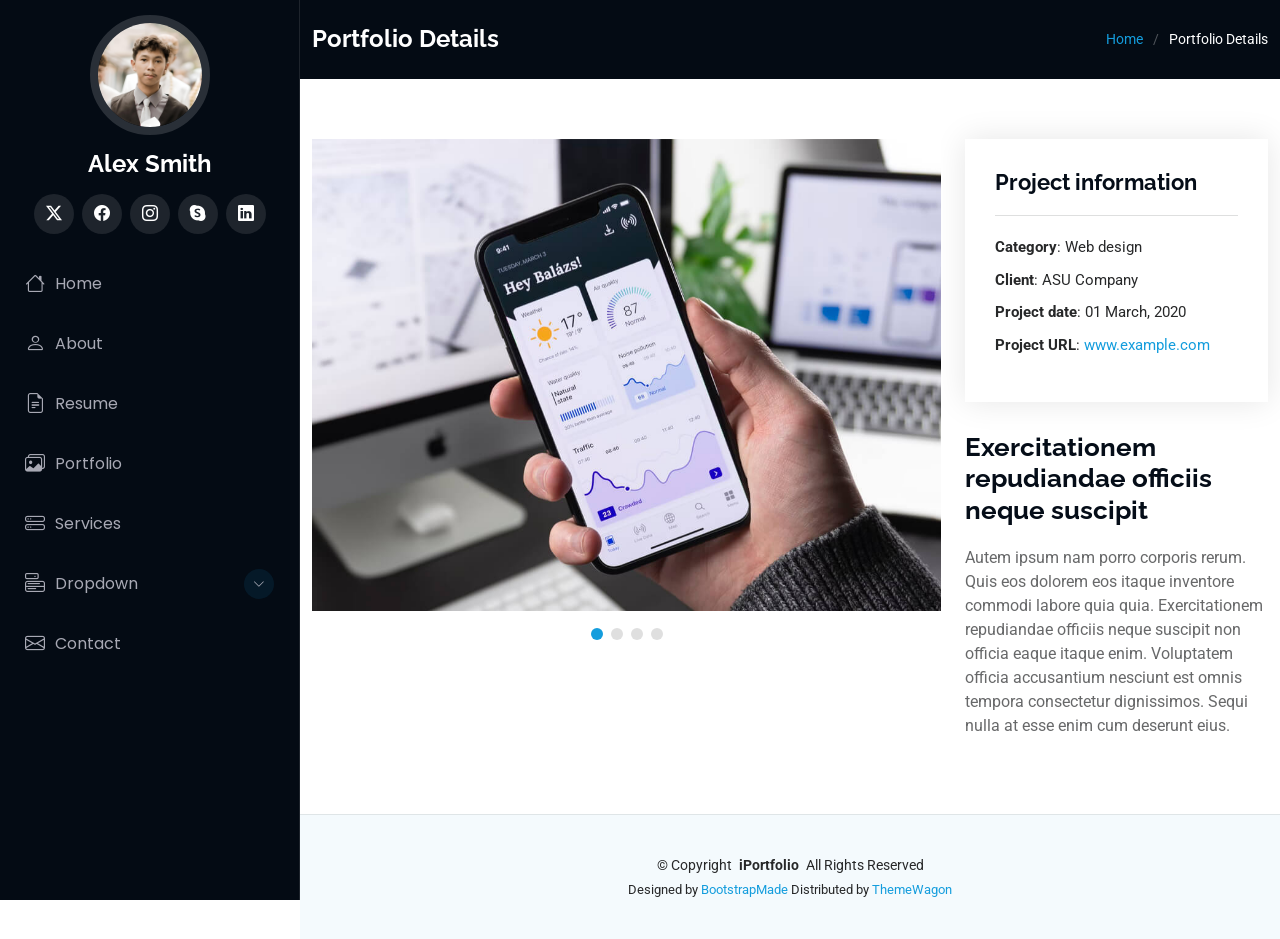
<file: ArProjectTemplate.html>
<!DOCTYPE html>
<html lang="en">

<head>
  <meta charset="utf-8">
  <meta content="width=device-width, initial-scale=1.0" name="viewport">
  <title>Portfolio Details - iPortfolio Bootstrap Template</title>
  <meta content="" name="description">
  <meta content="" name="keywords">

  <!-- Favicons -->
  <link href="assets/img/favicon.png" rel="icon">
  <link href="assets/img/apple-touch-icon.png" rel="apple-touch-icon">

  <!-- Fonts -->
  <link href="https://fonts.googleapis.com" rel="preconnect">
  <link href="https://fonts.gstatic.com" rel="preconnect" crossorigin>
  <link href="https://fonts.googleapis.com/css2?family=Roboto:ital,wght@0,100;0,300;0,400;0,500;0,700;0,900;1,100;1,300;1,400;1,500;1,700;1,900&family=Poppins:ital,wght@0,100;0,200;0,300;0,400;0,500;0,600;0,700;0,800;0,900;1,100;1,200;1,300;1,400;1,500;1,600;1,700;1,800;1,900&family=Raleway:ital,wght@0,100;0,200;0,300;0,400;0,500;0,600;0,700;0,800;0,900;1,100;1,200;1,300;1,400;1,500;1,600;1,700;1,800;1,900&display=swap" rel="stylesheet">

  <!-- Vendor CSS Files -->
  <link href="assets/vendor/bootstrap/css/bootstrap.min.css" rel="stylesheet">
  <link href="assets/vendor/bootstrap-icons/bootstrap-icons.css" rel="stylesheet">
  <link href="assets/vendor/aos/aos.css" rel="stylesheet">
  <link href="assets/vendor/glightbox/css/glightbox.min.css" rel="stylesheet">
  <link href="assets/vendor/swiper/swiper-bundle.min.css" rel="stylesheet">

  <!-- Main CSS File -->
  <link href="assets/css/main.css" rel="stylesheet">

  <!-- =======================================================
  * Template Name: iPortfolio
  * Template URL: https://bootstrapmade.com/iportfolio-bootstrap-portfolio-websites-template/
  * Updated: Jun 29 2024 with Bootstrap v5.3.3
  * Author: BootstrapMade.com
  * License: https://bootstrapmade.com/license/
  ======================================================== -->
</head>

<body class="portfolio-details-page">

  <header id="header" class="header dark-background d-flex flex-column">
    <i class="header-toggle d-xl-none bi bi-list"></i>

    <div class="profile-img">
      <img src="assets/img/my-profile-img.jpg" alt="" class="img-fluid rounded-circle">
    </div>

    <a href="index.html" class="logo d-flex align-items-center justify-content-center">
      <!-- Uncomment the line below if you also wish to use an image logo -->
      <!-- <img src="assets/img/logo.png" alt=""> -->
      <h1 class="sitename">Alex Smith</h1>
    </a>

    <div class="social-links text-center">
      <a href="#" class="twitter"><i class="bi bi-twitter-x"></i></a>
      <a href="#" class="facebook"><i class="bi bi-facebook"></i></a>
      <a href="#" class="instagram"><i class="bi bi-instagram"></i></a>
      <a href="#" class="google-plus"><i class="bi bi-skype"></i></a>
      <a href="#" class="linkedin"><i class="bi bi-linkedin"></i></a>
    </div>

    <nav id="navmenu" class="navmenu">
      <ul>
        <li><a href="#hero"><i class="bi bi-house navicon"></i>Home</a></li>
        <li><a href="#about"><i class="bi bi-person navicon"></i> About</a></li>
        <li><a href="#resume"><i class="bi bi-file-earmark-text navicon"></i> Resume</a></li>
        <li><a href="#portfolio"><i class="bi bi-images navicon"></i> Portfolio</a></li>
        <li><a href="#services"><i class="bi bi-hdd-stack navicon"></i> Services</a></li>
        <li class="dropdown"><a href="#"><i class="bi bi-menu-button navicon"></i> <span>Dropdown</span> <i class="bi bi-chevron-down toggle-dropdown"></i></a>
          <ul>
            <li><a href="#">Dropdown 1</a></li>
            <li class="dropdown"><a href="#"><span>Deep Dropdown</span> <i class="bi bi-chevron-down toggle-dropdown"></i></a>
              <ul>
                <li><a href="#">Deep Dropdown 1</a></li>
                <li><a href="#">Deep Dropdown 2</a></li>
                <li><a href="#">Deep Dropdown 3</a></li>
                <li><a href="#">Deep Dropdown 4</a></li>
                <li><a href="#">Deep Dropdown 5</a></li>
              </ul>
            </li>
            <li><a href="#">Dropdown 2</a></li>
            <li><a href="#">Dropdown 3</a></li>
            <li><a href="#">Dropdown 4</a></li>
          </ul>
        </li>
        <li><a href="#contact"><i class="bi bi-envelope navicon"></i> Contact</a></li>
      </ul>
    </nav>

  </header>

  <main class="main">

    <!-- Page Title -->
    <div class="page-title dark-background">
      <div class="container d-lg-flex justify-content-between align-items-center">
        <h1 class="mb-2 mb-lg-0">Portfolio Details</h1>
        <nav class="breadcrumbs">
          <ol>
            <li><a href="index.html">Home</a></li>
            <li class="current">Portfolio Details</li>
          </ol>
        </nav>
      </div>
    </div><!-- End Page Title -->

    <!-- Portfolio Details Section -->
    <section id="portfolio-details" class="portfolio-details section">

      <div class="container" data-aos="fade-up" data-aos-delay="100">

        <div class="row gy-4">

          <div class="col-lg-8">
            <div class="portfolio-details-slider swiper init-swiper">

              <script type="application/json" class="swiper-config">
                {
                  "loop": true,
                  "speed": 600,
                  "autoplay": {
                    "delay": 5000
                  },
                  "slidesPerView": "auto",
                  "pagination": {
                    "el": ".swiper-pagination",
                    "type": "bullets",
                    "clickable": true
                  }
                }
              </script>

              <div class="swiper-wrapper align-items-center">

                <div class="swiper-slide">
                  <img src="assets/img/portfolio/app-1.jpg" alt="">
                </div>

                <div class="swiper-slide">
                  <img src="assets/img/portfolio/product-1.jpg" alt="">
                </div>

                <div class="swiper-slide">
                  <img src="assets/img/portfolio/branding-1.jpg" alt="">
                </div>

                <div class="swiper-slide">
                  <img src="assets/img/portfolio/books-1.jpg" alt="">
                </div>

              </div>
              <div class="swiper-pagination"></div>
            </div>
          </div>

          <div class="col-lg-4">
            <div class="portfolio-info" data-aos="fade-up" data-aos-delay="200">
              <h3>Project information</h3>
              <ul>
                <li><strong>Category</strong>: Web design</li>
                <li><strong>Client</strong>: ASU Company</li>
                <li><strong>Project date</strong>: 01 March, 2020</li>
                <li><strong>Project URL</strong>: <a href="#">www.example.com</a></li>
              </ul>
            </div>
            <div class="portfolio-description" data-aos="fade-up" data-aos-delay="300">
              <h2>Exercitationem repudiandae officiis neque suscipit</h2>
              <p>
                Autem ipsum nam porro corporis rerum. Quis eos dolorem eos itaque inventore commodi labore quia quia. Exercitationem repudiandae officiis neque suscipit non officia eaque itaque enim. Voluptatem officia accusantium nesciunt est omnis tempora consectetur dignissimos. Sequi nulla at esse enim cum deserunt eius.
              </p>
            </div>
          </div>

        </div>

      </div>

    </section><!-- /Portfolio Details Section -->

  </main>

  <footer id="footer" class="footer position-relative light-background">

    <div class="container">
      <div class="copyright text-center ">
        <p>© <span>Copyright</span> <strong class="px-1 sitename">iPortfolio</strong> <span>All Rights Reserved</span></p>
      </div>
      <div class="credits">
        <!-- All the links in the footer should remain intact. -->
        <!-- You can delete the links only if you've purchased the pro version. -->
        <!-- Licensing information: https://bootstrapmade.com/license/ -->
        <!-- Purchase the pro version with working PHP/AJAX contact form: [buy-url] -->
        Designed by <a href="https://bootstrapmade.com/">BootstrapMade</a> Distributed by <a href="https://themewagon.com">ThemeWagon</a>
      </div>
    </div>

  </footer>

  <!-- Scroll Top -->
  <a href="#" id="scroll-top" class="scroll-top d-flex align-items-center justify-content-center"><i class="bi bi-arrow-up-short"></i></a>

  <!-- Preloader -->
  <div id="preloader"></div>

  <!-- Vendor JS Files -->
  <script src="assets/vendor/bootstrap/js/bootstrap.bundle.min.js"></script>
  <script src="assets/vendor/php-email-form/validate.js"></script>
  <script src="assets/vendor/aos/aos.js"></script>
  <script src="assets/vendor/typed.js/typed.umd.js"></script>
  <script src="assets/vendor/purecounter/purecounter_vanilla.js"></script>
  <script src="assets/vendor/waypoints/noframework.waypoints.js"></script>
  <script src="assets/vendor/glightbox/js/glightbox.min.js"></script>
  <script src="assets/vendor/imagesloaded/imagesloaded.pkgd.min.js"></script>
  <script src="assets/vendor/isotope-layout/isotope.pkgd.min.js"></script>
  <script src="assets/vendor/swiper/swiper-bundle.min.js"></script>

  <!-- Main JS File -->
  <script src="assets/js/main.js"></script>

</body>

</html>
</file>
<file: assets/css/main.css>
/* Fonts */
:root {
  --default-font: "Roboto",  system-ui, -apple-system, "Segoe UI", Roboto, "Helvetica Neue", Arial, "Noto Sans", "Liberation Sans", sans-serif, "Apple Color Emoji", "Segoe UI Emoji", "Segoe UI Symbol", "Noto Color Emoji";
  --heading-font: "Raleway",  sans-serif;
  --nav-font: "Poppins",  sans-serif;
}

/* Global Colors - The following color variables are used throughout the website. Updating them here will change the color scheme of the entire website */
:root { 
  --background-color: #ffffff; /* Background color for the entire website, including individual sections */
  --default-color: #272829; /* Default color used for the majority of the text content across the entire website */
  --heading-color: #050d18; /* Color for headings, subheadings and title throughout the website */
  --accent-color: #149ddd; /* Accent color that represents your brand on the website. It's used for buttons, links, and other elements that need to stand out */
  --surface-color: #ffffff; /* The surface color is used as a background of boxed elements within sections, such as cards, icon boxes, or other elements that require a visual separation from the global background. */
  --contrast-color: #ffffff; /* Contrast color for text, ensuring readability against backgrounds of accent, heading, or default colors. */
}

/* Nav Menu Colors - The following color variables are used specifically for the navigation menu. They are separate from the global colors to allow for more customization options */
:root {
  --nav-color: #a8a9b4;  /* The default color of the main navmenu links */
  --nav-hover-color: #ffffff; /* Applied to main navmenu links when they are hovered over or active */
  --nav-mobile-background-color: #040b14; /* Used as the background color for mobile navigation menu */
  --nav-dropdown-background-color: #040b14; /* Used as the background color for dropdown items that appear when hovering over primary navigation items */
  --nav-dropdown-color: #a8a9b4; /* Used for navigation links of the dropdown items in the navigation menu. */
  --nav-dropdown-hover-color: #ffffff; /* Similar to --nav-hover-color, this color is applied to dropdown navigation links when they are hovered over. */
}

/* Color Presets - These classes override global colors when applied to any section or element, providing reuse of the sam color scheme. */

.light-background {
  --background-color: #f4fafd;
  --surface-color: #ffffff;
}

.dark-background {
  --background-color: #040b14;
  --default-color: #ffffff;
  --heading-color: #ffffff;
  --surface-color: #151f2b;
  --contrast-color: #ffffff;
}

/* Smooth scroll */
:root {
  scroll-behavior: smooth;
}

/*--------------------------------------------------------------
# General Styling & Shared Classes
--------------------------------------------------------------*/
body {
  color: var(--default-color);
  background-color: var(--background-color);
  font-family: var(--default-font);
}

a {
  color: var(--accent-color);
  text-decoration: none;
  transition: 0.3s;
}

a:hover {
  color: color-mix(in srgb, var(--accent-color), transparent 25%);
  text-decoration: none;
}

h1,
h2,
h3,
h4,
h5,
h6 {
  color: var(--heading-color);
  font-family: var(--heading-font);
}


/*--------------------------------------------------------------
# Global Header
--------------------------------------------------------------*/
.header {
  color: var(--default-color);
  background-color: var(--background-color);
  position: fixed;
  top: 0;
  left: 0;
  bottom: 0;
  padding: 0 15px;
  width: 300px;
  transition: all ease-in-out 0.3s;
  overflow-y: auto;
  z-index: 997;
  border-right: 1px solid color-mix(in srgb, var(--default-color), transparent 90%);
}

.header .profile-img img {
  margin: 15px auto;
  display: block;
  width: 120px;
  border: 8px solid color-mix(in srgb, var(--default-color), transparent 85%);
}

.header .logo {
  line-height: 1;
  margin-bottom: 15px;
}

.header .logo img {
  max-height: 32px;
  margin-right: 8px;
}

.header .logo h1 {
  font-size: 24px;
  margin: 0;
  font-weight: 700;
  color: var(--heading-color);
}

.header .social-links {
  margin: 0 0 20px 0;
}

.header .social-links a {
  font-size: 16px;
  display: inline-flex;
  align-items: center;
  justify-content: center;
  background: color-mix(in srgb, var(--default-color), transparent 90%);
  color: var(--default-color);
  margin: 0 2px;
  border-radius: 50%;
  text-align: center;
  width: 40px;
  height: 40px;
  transition: 0.3s;
}

.header .social-links a:hover {
  color: var(--contrast-color);
  background: var(--accent-color);
}

@media (min-width: 1200px) {

  .header~main,
  .header~#footer {
    margin-left: 300px;
  }
}

@media (max-width: 1199px) {
  .header {
    left: -100%;
  }
}

.header.header-show {
  left: 0;
}

.header .header-toggle {
  color: var(--contrast-color);
  background-color: var(--accent-color);
  font-size: 22px;
  display: flex;
  align-items: center;
  justify-content: center;
  width: 40px;
  height: 40px;
  border-radius: 50%;
  cursor: pointer;
  position: fixed;
  top: 15px;
  right: 15px;
  z-index: 9999;
  transition: background-color 0.3s;
}

.header .header-toggle:hover {
  color: var(--contrast-color);
  background-color: color-mix(in srgb, var(--accent-color) 90%, white 15%);
}

/*--------------------------------------------------------------
# Navigation Menu
--------------------------------------------------------------*/
.mobile-nav-toggle {
  display: none;
}

.navmenu {
  padding: 0;
  z-index: 9997;
}

.navmenu ul {
  list-style: none;
  padding: 0 0 20px 0;
  margin: 0;
}

.navmenu a,
.navmenu a:focus {
  color: var(--nav-color);
  padding: 15px 10px;
  font-family: var(--nav-font);
  font-size: 16px;
  font-weight: 400;
  display: flex;
  align-items: center;
  white-space: nowrap;
  transition: 0.3s;
  width: 100%;
}

.navmenu a .navicon,
.navmenu a:focus .navicon {
  font-size: 20px;
  margin-right: 10px;
}

.navmenu a .toggle-dropdown,
.navmenu a:focus .toggle-dropdown {
  font-size: 12px;
  line-height: 0;
  margin-left: auto;
  width: 30px;
  height: 30px;
  display: flex;
  align-items: center;
  justify-content: center;
  border-radius: 50%;
  transition: 0.3s;
  flex-shrink: 0;
  background-color: color-mix(in srgb, var(--accent-color), transparent 90%);
}

.navmenu a .toggle-dropdown:hover,
.navmenu a:focus .toggle-dropdown:hover {
  background-color: var(--accent-color);
  color: var(--contrast-color);
}

.navmenu a:hover,
.navmenu .active,
.navmenu .active:focus {
  color: var(--nav-hover-color);
}

.navmenu a:hover .navicon,
.navmenu .active .navicon,
.navmenu .active:focus .navicon {
  color: var(--accent-color);
}

.navmenu .active .toggle-dropdown,
.navmenu .active:focus .toggle-dropdown {
  background-color: var(--accent-color);
  color: var(--contrast-color);
  transform: rotate(180deg);
}

.navmenu .dropdown {
  display: block;
}

.navmenu .dropdown a,
.navmenu .dropdown a:focus {
  color: --nav-dropdown-color;
}

.navmenu .dropdown a:hover,
.navmenu .dropdown .active,
.navmenu .dropdown .active:focus {
  color: var(--nav-dropdown-hover-color);
}

.navmenu .dropdown ul {
  position: static;
  display: none;
  z-index: 99;
  padding: 5px 10px;
  margin: 5px 10px;
  background-color: var(--nav-dropdown-background-color);
  border: 1px solid color-mix(in srgb, var(--default-color), transparent 90%);
  box-shadow: none;
  transition: all 0.5s ease-in-out;
}

.navmenu .dropdown ul ul {
  background-color: rgba(33, 37, 41, 0.1);
}

.navmenu .dropdown>.dropdown-active {
  display: block;
  background-color: rgba(33, 37, 41, 0.03);
}

/*--------------------------------------------------------------
# Global Footer
--------------------------------------------------------------*/
.footer {
  color: var(--default-color);
  background-color: var(--background-color);
  font-size: 14px;
  padding: 40px 0;
  position: relative;
  border-top: 1px solid color-mix(in srgb, var(--default-color), transparent 90%);
}

.footer .copyright p {
  margin-bottom: 0;
}

.footer .credits {
  margin-top: 4px;
  font-size: 13px;
  text-align: center;
}

/*--------------------------------------------------------------
# Preloader
--------------------------------------------------------------*/
#preloader {
  position: fixed;
  inset: 0;
  z-index: 999999;
  overflow: hidden;
  background: var(--background-color);
  transition: all 0.6s ease-out;
}

#preloader:before {
  content: "";
  position: fixed;
  top: calc(50% - 30px);
  left: calc(50% - 30px);
  border: 6px solid #ffffff;
  border-color: var(--accent-color) transparent var(--accent-color) transparent;
  border-radius: 50%;
  width: 60px;
  height: 60px;
  animation: animate-preloader 1.5s linear infinite;
}

@keyframes animate-preloader {
  0% {
    transform: rotate(0deg);
  }

  100% {
    transform: rotate(360deg);
  }
}

/*--------------------------------------------------------------
# Scroll Top Button
--------------------------------------------------------------*/
.scroll-top {
  position: fixed;
  visibility: hidden;
  opacity: 0;
  right: 15px;
  bottom: -15px;
  z-index: 99999;
  background-color: var(--accent-color);
  width: 44px;
  height: 44px;
  border-radius: 50px;
  transition: all 0.4s;
}

.scroll-top i {
  font-size: 24px;
  color: var(--contrast-color);
  line-height: 0;
}

.scroll-top:hover {
  background-color: color-mix(in srgb, var(--accent-color), transparent 20%);
  color: var(--contrast-color);
}

.scroll-top.active {
  visibility: visible;
  opacity: 1;
  bottom: 15px;
}

/*--------------------------------------------------------------
# Disable aos animation delay on mobile devices
--------------------------------------------------------------*/
@media screen and (max-width: 768px) {
  [data-aos-delay] {
    transition-delay: 0 !important;
  }
}

/*--------------------------------------------------------------
# Global Page Titles & Breadcrumbs
--------------------------------------------------------------*/
.page-title {
  color: var(--default-color);
  background-color: var(--background-color);
  padding: 25px 0;
  position: relative;
}

.page-title h1 {
  font-size: 24px;
  font-weight: 700;
}

.page-title .breadcrumbs ol {
  display: flex;
  flex-wrap: wrap;
  list-style: none;
  padding: 0;
  margin: 0;
  font-size: 14px;
  font-weight: 400;
}

.page-title .breadcrumbs ol li+li {
  padding-left: 10px;
}

.page-title .breadcrumbs ol li+li::before {
  content: "/";
  display: inline-block;
  padding-right: 10px;
  color: color-mix(in srgb, var(--default-color), transparent 70%);
}

/*--------------------------------------------------------------
# Global Sections
--------------------------------------------------------------*/
section,
.section {
  color: var(--default-color);
  background-color: var(--background-color);
  padding: 60px 0;
  overflow: clip;
}

/*--------------------------------------------------------------
# Global Section Titles
--------------------------------------------------------------*/
.section-title {
  padding-bottom: 10px;
  position: relative;
}

.section-title h2 {
  font-size: 32px;
  font-weight: 700;
  margin-bottom: 20px;
  padding-bottom: 20px;
  position: relative;
}

.section-title h2:after {
  content: "";
  position: absolute;
  display: block;
  width: 50px;
  height: 3px;
  background: var(--accent-color);
  left: 0;
  bottom: 0;
}

.section-title p {
  margin-bottom: 0;
}

/*--------------------------------------------------------------
# Hero Section
--------------------------------------------------------------*/
.hero {
  width: 100%;
  min-height: 100vh;
  position: relative;
  padding: 80px 0;
  display: flex;
  align-items: center;
  justify-content: center;
}

.hero img {
  position: absolute;
  inset: 0;
  display: block;
  width: 100%;
  height: 100%;
  object-fit: cover;
  z-index: 1;
}

.hero:before {
  content: "";
  background: color-mix(in srgb, var(--background-color), transparent 70%);
  position: absolute;
  inset: 0;
  z-index: 2;
}

.hero .container {
  position: relative;
  z-index: 3;
}

.hero h2 {
  margin: 0;
  font-size: 64px;
  font-weight: 700;
}

.hero p {
  margin: 5px 0 0 0;
  font-size: 26px;
}

.hero p span {
  letter-spacing: 1px;
  border-bottom: 2px solid var(--accent-color);
}

.hero .social-links {
  margin-top: 25px;
}

.hero .social-links a {
  font-size: 24px;
  display: inline-block;
  color: color-mix(in srgb, var(--default-color), transparent 50%);
  line-height: 1;
  margin-right: 20px;
  transition: 0.3s;
}

.hero .social-links a:hover {
  color: var(--accent-color);
}

@media (max-width: 768px) {
  .hero h2 {
    font-size: 32px;
  }

  .hero p {
    font-size: 20px;
  }
}

/*--------------------------------------------------------------
# About Section
--------------------------------------------------------------*/
.about .content h2 {
  font-weight: 700;
  font-size: 24px;
}

.about .content ul {
  list-style: none;
  padding: 0;
}

.about .content ul li {
  margin-bottom: 20px;
  display: flex;
  align-items: center;
}

.about .content ul strong {
  margin-right: 10px;
}

.about .content ul i {
  font-size: 16px;
  margin-right: 5px;
  color: var(--accent-color);
  line-height: 0;
}

/*--------------------------------------------------------------
# Stats Section
--------------------------------------------------------------*/
.stats .stats-item {
  padding: 30px;
  width: 100%;
}

.stats .stats-item i {
  color: var(--accent-color);
  display: block;
  font-size: 44px;
  float: left;
  line-height: 0;
}

.stats .stats-item .purecounter {
  color: var(--heading-color);
  font-size: 48px;
  line-height: 40px;
  display: block;
  font-weight: 700;
  margin-left: 60px;
}

.stats .stats-item p {
  color: color-mix(in srgb, var(--default-color), transparent 40%);
  padding: 15px 0 0 0;
  margin: 0 0 0 60px;
  font-family: var(--heading-font);
  font-size: 14px;
}

/*--------------------------------------------------------------
# Skills Section
--------------------------------------------------------------*/
.skills .progress {
  height: 60px;
  display: block;
  background: none;
  border-radius: 0;
}

.skills .progress .skill {
  color: var(--heading-color);
  padding: 0;
  margin: 0 0 6px 0;
  text-transform: uppercase;
  display: block;
  font-weight: 600;
  font-family: var(--heading-font);
}

.skills .progress .skill .val {
  float: right;
  font-style: normal;
}

.skills .progress-bar-wrap {
  background: color-mix(in srgb, var(--default-color), transparent 90%);
  height: 10px;
}

.skills .progress-bar {
  width: 1px;
  height: 10px;
  transition: 0.9s;
  background-color: var(--accent-color);
}

/*--------------------------------------------------------------
# Resume Section
--------------------------------------------------------------*/
.resume .resume-title {
  color: var(--heading-color);
  font-size: 26px;
  font-weight: 700;
  margin-top: 20px;
  margin-bottom: 20px;
}

.resume .resume-item {
  padding: 0 0 20px 20px;
  margin-top: -2px;
  border-left: 2px solid var(--accent-color);
  position: relative;
}

.resume .resume-item h4 {
  line-height: 18px;
  font-size: 18px;
  font-weight: 600;
  text-transform: uppercase;
  color: color-mix(in srgb, var(--default-color), transparent 20%);
  margin-bottom: 10px;
}

.resume .resume-item h5 {
  font-size: 16px;
  padding: 5px 15px;
  display: inline-block;
  font-weight: 600;
  margin-bottom: 10px;
}

.resume .resume-item ul {
  padding-left: 20px;
}

.resume .resume-item ul li {
  padding-bottom: 10px;
}

.resume .resume-item:last-child {
  padding-bottom: 0;
}

.resume .resume-item::before {
  content: "";
  position: absolute;
  width: 16px;
  height: 16px;
  border-radius: 50px;
  left: -9px;
  top: 0;
  background: var(--background-color);
  border: 2px solid var(--accent-color);
}

/*--------------------------------------------------------------
# Portfolio Section
--------------------------------------------------------------*/
.portfolio .portfolio-filters {
  padding: 0;
  margin: 0 auto 20px auto;
  list-style: none;
  text-align: center;
}

.portfolio .portfolio-filters li {
  cursor: pointer;
  display: inline-block;
  padding: 0;
  font-size: 14px;
  font-weight: 400;
  margin: 0 10px;
  line-height: 1;
  text-transform: uppercase;
  margin-bottom: 10px;
  transition: all 0.3s ease-in-out;
}

.portfolio .portfolio-filters li:hover,
.portfolio .portfolio-filters li.filter-active {
  color: var(--accent-color);
}

.portfolio .portfolio-filters li:first-child {
  margin-left: 0;
}

.portfolio .portfolio-filters li:last-child {
  margin-right: 0;
}

@media (max-width: 575px) {
  .portfolio .portfolio-filters li {
    font-size: 14px;
    margin: 0 5px;
  }
}

.portfolio .portfolio-content {
  position: relative;
  overflow: hidden;
}

.portfolio .portfolio-content img {
  transition: 0.3s;
}

.portfolio .portfolio-content .portfolio-info {
  opacity: 0;
  position: absolute;
  inset: 0;
  z-index: 3;
  transition: all ease-in-out 0.3s;
  background: rgba(0, 0, 0, 0.6);
  padding: 15px;
}

.portfolio .portfolio-content .portfolio-info h4 {
  font-size: 14px;
  padding: 5px 10px;
  font-weight: 400;
  color: #ffffff;
  display: inline-block;
  background-color: var(--accent-color);
}

.portfolio .portfolio-content .portfolio-info p {
  position: absolute;
  bottom: 10px;
  text-align: center;
  display: inline-block;
  left: 0;
  right: 0;
  font-size: 16px;
  font-weight: 600;
  color: rgba(255, 255, 255, 0.8);
}

.portfolio .portfolio-content .portfolio-info .preview-link,
.portfolio .portfolio-content .portfolio-info .details-link {
  position: absolute;
  left: calc(50% - 40px);
  font-size: 26px;
  top: calc(50% - 14px);
  color: #fff;
  transition: 0.3s;
  line-height: 1.2;
}

.portfolio .portfolio-content .portfolio-info .preview-link:hover,
.portfolio .portfolio-content .portfolio-info .details-link:hover {
  color: var(--accent-color);
}

.portfolio .portfolio-content .portfolio-info .details-link {
  left: 50%;
  font-size: 34px;
  line-height: 0;
}

.portfolio .portfolio-content:hover .portfolio-info {
  opacity: 1;
}

.portfolio .portfolio-content:hover img {
  transform: scale(1.1);
}

/*--------------------------------------------------------------
# Services Section
--------------------------------------------------------------*/
.services .service-item {
  position: relative;
}

.services .service-item .icon {
  background: var(--accent-color);
  display: flex;
  align-items: center;
  justify-content: center;
  width: 54px;
  height: 54px;
  border-radius: 50%;
  transition: 0.5s;
  border: 1px solid var(--accent-color);
  margin-right: 20px;
}

.services .service-item .icon i {
  color: var(--contrast-color);
  font-size: 24px;
  line-height: 0;
}

.services .service-item:hover .icon {
  background: var(--surface-color);
}

.services .service-item:hover .icon i {
  color: var(--accent-color);
}

.services .service-item .title {
  font-weight: 700;
  margin-bottom: 15px;
  font-size: 18px;
}

.services .service-item .title a {
  color: var(--heading-color);
}

.services .service-item .title a:hover {
  color: var(--accent-color);
}

.services .service-item .description {
  line-height: 24px;
  font-size: 14px;
}

/*--------------------------------------------------------------
# Testimonials Section
--------------------------------------------------------------*/
.testimonials .testimonials-carousel,
.testimonials .testimonials-slider {
  overflow: hidden;
}

.testimonials .testimonial-item {
  box-sizing: content-box;
  text-align: center;
  min-height: 320px;
}

.testimonials .testimonial-item .testimonial-img {
  width: 90px;
  border-radius: 50%;
  margin: 0 auto;
}

.testimonials .testimonial-item h3 {
  font-size: 18px;
  font-weight: bold;
  margin: 10px 0 5px 0;
}

.testimonials .testimonial-item h4 {
  font-size: 14px;
  color: color-mix(in srgb, var(--default-color), transparent 20%);
  margin: 0;
}

.testimonials .testimonial-item .quote-icon-left,
.testimonials .testimonial-item .quote-icon-right {
  color: color-mix(in srgb, var(--accent-color), transparent 40%);
  font-size: 26px;
  line-height: 0;
}

.testimonials .testimonial-item .quote-icon-left {
  display: inline-block;
  left: -5px;
  position: relative;
}

.testimonials .testimonial-item .quote-icon-right {
  display: inline-block;
  right: -5px;
  position: relative;
  top: 10px;
  transform: scale(-1, -1);
}

.testimonials .testimonial-item p {
  font-style: italic;
  margin: 0 15px 15px 15px;
  padding: 20px;
  background-color: var(--surface-color);
  position: relative;
  margin-bottom: 35px;
  border-radius: 6px;
  box-shadow: 0px 2px 15px rgba(0, 0, 0, 0.1);
}

.testimonials .testimonial-item p::after {
  content: "";
  width: 0;
  height: 0;
  border-top: 20px solid var(--surface-color);
  border-right: 20px solid transparent;
  border-left: 20px solid transparent;
  position: absolute;
  bottom: -20px;
  left: calc(50% - 20px);
}

.testimonials .swiper-wrapper {
  height: auto;
}

.testimonials .swiper-pagination {
  margin-top: 40px;
  position: relative;
}

.testimonials .swiper-pagination .swiper-pagination-bullet {
  width: 12px;
  height: 12px;
  background-color: var(--background-color);
  opacity: 1;
  border: 1px solid var(--accent-color);
}

.testimonials .swiper-pagination .swiper-pagination-bullet-active {
  background-color: var(--accent-color);
}

/*--------------------------------------------------------------
# Contact Section
--------------------------------------------------------------*/
.contact .info-wrap {
  background-color: var(--surface-color);
  box-shadow: 0px 0px 20px rgba(0, 0, 0, 0.1);
  padding: 30px;
}

@media (max-width: 575px) {
  .contact .info-wrap {
    padding: 20px;
  }
}

.contact .info-item {
  margin-bottom: 40px;
}

.contact .info-item i {
  font-size: 20px;
  color: var(--accent-color);
  background: color-mix(in srgb, var(--accent-color), transparent 92%);
  width: 44px;
  height: 44px;
  display: flex;
  justify-content: center;
  align-items: center;
  border-radius: 50px;
  transition: all 0.3s ease-in-out;
  margin-right: 15px;
}

.contact .info-item h3 {
  padding: 0;
  font-size: 18px;
  font-weight: 700;
  margin-bottom: 5px;
}

.contact .info-item p {
  padding: 0;
  margin-bottom: 0;
  font-size: 14px;
}

.contact .info-item:hover i {
  background: var(--accent-color);
  color: var(--contrast-color);
}

.contact .php-email-form {
  background-color: var(--surface-color);
  height: 100%;
  padding: 30px;
  box-shadow: 0px 0px 20px rgba(0, 0, 0, 0.1);
}

@media (max-width: 575px) {
  .contact .php-email-form {
    padding: 20px;
  }
}

.contact .php-email-form input[type=text],
.contact .php-email-form input[type=email],
.contact .php-email-form textarea {
  font-size: 14px;
  padding: 10px 15px;
  box-shadow: none;
  border-radius: 0;
  color: var(--default-color);
  background-color: var(--surface-color);
  border-color: color-mix(in srgb, var(--default-color), transparent 80%);
}

.contact .php-email-form input[type=text]:focus,
.contact .php-email-form input[type=email]:focus,
.contact .php-email-form textarea:focus {
  border-color: var(--accent-color);
}

.contact .php-email-form input[type=text]::placeholder,
.contact .php-email-form input[type=email]::placeholder,
.contact .php-email-form textarea::placeholder {
  color: color-mix(in srgb, var(--default-color), transparent 70%);
}

.contact .php-email-form button[type=submit] {
  color: var(--contrast-color);
  background: var(--accent-color);
  border: 0;
  padding: 10px 30px;
  transition: 0.4s;
  border-radius: 50px;
}

.contact .php-email-form button[type=submit]:hover {
  background: color-mix(in srgb, var(--accent-color), transparent 25%);
}

/*--------------------------------------------------------------
# Portfolio Details Section
--------------------------------------------------------------*/
.portfolio-details .portfolio-details-slider img {
  width: 100%;
}

.portfolio-details .portfolio-details-slider .swiper-pagination {
  margin-top: 20px;
  position: relative;
}

.portfolio-details .portfolio-details-slider .swiper-pagination .swiper-pagination-bullet {
  width: 12px;
  height: 12px;
  background-color: color-mix(in srgb, var(--default-color), transparent 85%);
  opacity: 1;
}

.portfolio-details .portfolio-details-slider .swiper-pagination .swiper-pagination-bullet-active {
  background-color: var(--accent-color);
}

.portfolio-details .portfolio-info {
  padding: 30px;
  box-shadow: 0px 0 30px rgba(0, 0, 0, 0.1);
}

.portfolio-details .portfolio-info h3 {
  font-size: 22px;
  font-weight: 700;
  margin-bottom: 20px;
  padding-bottom: 20px;
  border-bottom: 1px solid color-mix(in srgb, var(--default-color), transparent 85%);
}

.portfolio-details .portfolio-info ul {
  list-style: none;
  padding: 0;
  font-size: 15px;
}

.portfolio-details .portfolio-info ul li+li {
  margin-top: 10px;
}

.portfolio-details .portfolio-description {
  padding-top: 30px;
}

.portfolio-details .portfolio-description h2 {
  font-size: 26px;
  font-weight: 700;
  margin-bottom: 20px;
}

.portfolio-details .portfolio-description p {
  padding: 0;
  color: color-mix(in srgb, var(--default-color), transparent 30%);
}

/*--------------------------------------------------------------
# Service Details Section
--------------------------------------------------------------*/
.service-details .services-list {
  padding: 10px 30px;
  border: 1px solid color-mix(in srgb, var(--default-color), transparent 90%);
  margin-bottom: 20px;
}

.service-details .services-list a {
  display: block;
  line-height: 1;
  padding: 8px 0 8px 15px;
  border-left: 3px solid color-mix(in srgb, var(--default-color), transparent 70%);
  margin: 20px 0;
  color: color-mix(in srgb, var(--default-color), transparent 20%);
  transition: 0.3s;
}

.service-details .services-list a.active {
  color: var(--heading-color);
  font-weight: 700;
  border-color: var(--accent-color);
}

.service-details .services-list a:hover {
  border-color: var(--accent-color);
}

.service-details .services-img {
  margin-bottom: 20px;
}

.service-details h3 {
  font-size: 26px;
  font-weight: 700;
}

.service-details h4 {
  font-size: 20px;
  font-weight: 700;
}

.service-details p {
  font-size: 15px;
}

.service-details ul {
  list-style: none;
  padding: 0;
  font-size: 15px;
}

.service-details ul li {
  padding: 5px 0;
  display: flex;
  align-items: center;
}

.service-details ul i {
  font-size: 20px;
  margin-right: 8px;
  color: var(--accent-color);
}

/* Custom Skills Cards */
.skill-card {
  background: var(--surface-color);
  border: 1px solid color-mix(in srgb, var(--default-color), transparent 88%);
  border-radius: 14px;
  box-shadow: 0 4px 16px rgba(0, 0, 0, 0.04);
  transition: all 0.3s ease-in-out;
  height: 100%;
  display: flex;
  flex-direction: column;
  align-items: center;
  justify-content: center;
}

.skill-card:hover {
  transform: translateY(-5px);
  border-color: var(--accent-color);
  box-shadow: 0 8px 24px rgba(20, 157, 221, 0.12);
}

.skill-icon {
  height: 56px;
  width: auto;
  max-width: 70px;
  object-fit: contain;
  transition: transform 0.3s ease;
}

.skill-card:hover .skill-icon {
  transform: scale(1.08);
}

.skill-card h5 {
  font-size: 15px;
  font-weight: 600;
  margin-bottom: 0;
  color: var(--heading-color);
}

/* Custom Project Cards (Memperbaiki Ukuran Gambar & Box Card) */
.project-card {
  background: var(--surface-color);
  border: 1px solid color-mix(in srgb, var(--default-color), transparent 88%);
  border-radius: 12px;
  overflow: hidden;
  box-shadow: 0 4px 15px rgba(0, 0, 0, 0.04);
  transition: all 0.3s ease;
  height: 100%;
  display: flex;
  flex-direction: column;
}

.project-card:hover {
  transform: translateY(-4px);
  border-color: var(--accent-color);
  box-shadow: 0 8px 22px rgba(20, 157, 221, 0.12);
}

.project-img-box {
  width: 100%;
  height: 175px;
  overflow: hidden;
  background-color: #f4f6f8;
}

.project-img-box img {
  width: 100%;
  height: 100%;
  object-fit: cover;
  transition: transform 0.4s ease;
}

.project-card:hover .project-img-box img {
  transform: scale(1.04);
}

.project-info {
  padding: 1.2rem;
  display: flex;
  flex-direction: column;
  flex-grow: 1;
}

.project-header {
  display: flex;
  justify-content: space-between;
  align-items: center;
  margin-bottom: 0.5rem;
}

.project-header h4 {
  font-size: 1.1rem;
  font-weight: 700;
  margin: 0;
  color: var(--heading-color);
}

.project-links a {
  color: var(--default-color);
  font-size: 1.15rem;
  margin-left: 0.5rem;
  transition: color 0.2s;
  text-decoration: none;
}

.project-links a:hover {
  color: var(--accent-color);
}

.project-info p {
  font-size: 0.88rem;
  line-height: 1.55;
  color: color-mix(in srgb, var(--default-color), transparent 25%);
  margin-bottom: 1rem;
  flex-grow: 1;
}

.project-tags {
  display: flex;
  flex-wrap: wrap;
  gap: 0.4rem;
}

.project-tags span {
  font-size: 0.72rem;
  font-weight: 600;
  padding: 3px 8px;
  background: color-mix(in srgb, var(--default-color), transparent 92%);
  color: var(--heading-color);
  border-radius: 6px;
}

/* Custom Insights Horizontal Cards */
.insight-card-link {
  text-decoration: none;
  color: inherit;
  display: block;
}

.insight-card {
  display: flex;
  background: var(--surface-color);
  border: 1px solid color-mix(in srgb, var(--default-color), transparent 88%);
  border-radius: 12px;
  overflow: hidden;
  box-shadow: 0 4px 15px rgba(0, 0, 0, 0.04);
  transition: all 0.3s ease;
}

.insight-card:hover {
  transform: translateY(-4px);
  border-color: var(--accent-color);
  box-shadow: 0 8px 24px rgba(20, 157, 221, 0.12);
}

.insight-thumb {
  flex: 0 0 260px;
  max-width: 260px;
  overflow: hidden;
  background: #f0f0f0;
}

.insight-thumb img {
  width: 100%;
  height: 100%;
  object-fit: cover;
  transition: transform 0.4s ease;
}

.insight-card:hover .insight-thumb img {
  transform: scale(1.05);
}

.insight-body {
  padding: 1.5rem;
  display: flex;
  flex-direction: column;
  justify-content: center;
  flex-grow: 1;
}

.insight-meta {
  font-size: 0.8rem;
  color: color-mix(in srgb, var(--default-color), transparent 40%);
  margin-bottom: 0.5rem;
}

.insight-meta i {
  margin-right: 0.25rem;
}

.insight-title {
  font-size: 1.25rem;
  font-weight: 700;
  margin-bottom: 0.6rem;
  color: var(--heading-color);
  line-height: 1.35;
}

.insight-preview {
  font-size: 0.92rem;
  line-height: 1.6;
  color: color-mix(in srgb, var(--default-color), transparent 20%);
  margin-bottom: 1rem;
}

.insight-tags {
  display: flex;
  flex-wrap: wrap;
  gap: 0.4rem;
}

.insight-tags span {
  font-size: 0.72rem;
  font-weight: 600;
  padding: 3px 8px;
  background: color-mix(in srgb, var(--default-color), transparent 92%);
  color: var(--heading-color);
  border-radius: 6px;
}

@media (max-width: 768px) {
  .insight-card {
    flex-direction: column;
  }
  .insight-thumb {
    flex: 0 0 180px;
    max-width: 100%;
    width: 100%;
    height: 180px;
  }
}

/* Resume Download Button */
.cv-btn {
  display: inline-flex;
  align-items: center;
  font-size: 0.9rem;
  font-weight: 600;
  padding: 8px 18px;
  border-radius: 8px;
  border: 1.5px solid var(--accent-color);
  color: var(--accent-color);
  background: transparent;
  transition: all 0.3s ease;
  text-decoration: none;
}

.cv-btn:hover {
  background: var(--accent-color);
  color: #ffffff;
  transform: translateY(-2px);
  box-shadow: 0 4px 12px rgba(20, 157, 221, 0.25);
}
</file>
